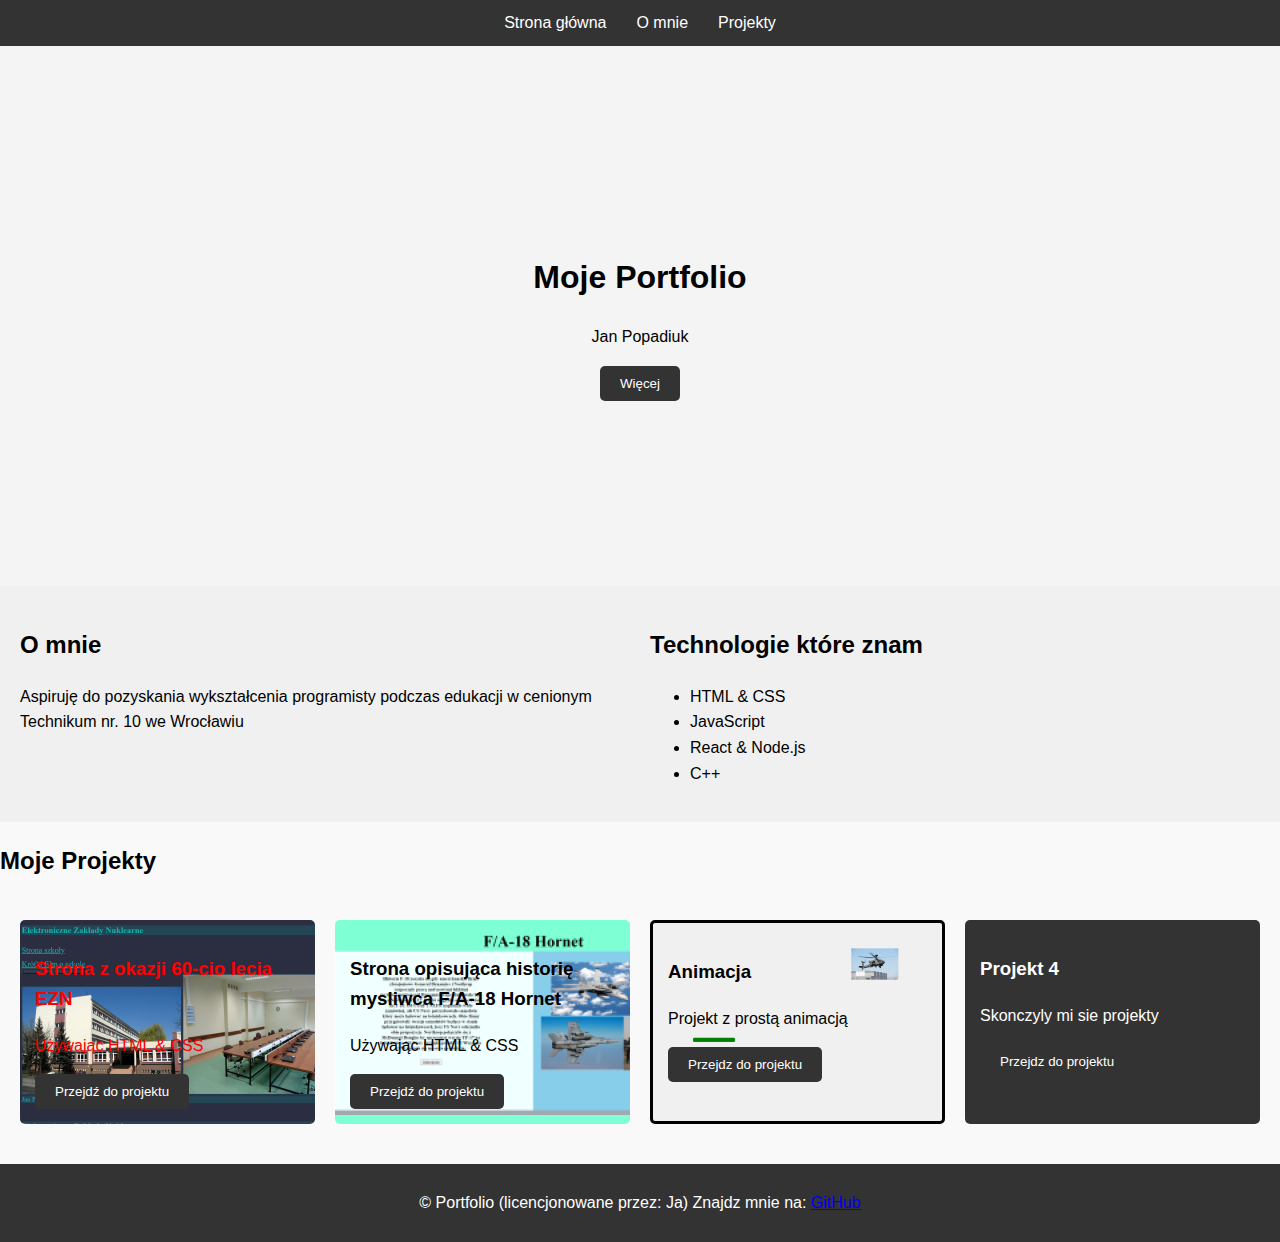
<file: index.html>
<!DOCTYPE html>
<html lang="pl">
<head>
    <meta charset="UTF-8">
    <meta name="viewport" content="width=device-width, initial-scale=1.0">
    <title>Portfolio</title>
   
    <link rel="stylesheet" href="style.css">
    <meta property="og:site_name" content="Portfolio" />
<meta property="og:title" content="Jan Popadiuk" />
<meta property="og:description" content="Portfolio aspirujacego programisty" />
<meta property="og:image" content="portfolio.png" />

</head>
<body>
    <header>
        <nav>
            <ul>
                <li><a href="#home">Strona główna</a></li>
                <li><a href="#about">O mnie</a></li>
                <li><a href="#projects">Projekty</a></li>
            </ul>
        </nav>
    </header>

    <main>
        <section id="home" class="flex-container">
            <div class="intro">
                <h1>Moje Portfolio</h1>
                <p>Jan Popadiuk</p>
                <button>Więcej</button>
            </div>
        </section>

        <section id="about" class="grid-container">
            <div class="about">
                <h2>O mnie</h2>
                <p>Aspiruję do pozyskania wykształcenia programisty podczas edukacji w cenionym Technikum nr. 10 we Wrocławiu</p>
            </div>
            <div class="tech">
                <h2>Technologie które znam</h2>
                <ul>
                    <li>HTML & CSS</li>
                    <li>JavaScript</li>
                    <li>React & Node.js</li>
                    <li>C++</li>
                </ul>
            </div>
        </section>

        <section id="projects">
            <h2>Moje Projekty</h2>
            <div class="projects-grid">
                <div class="project1">
                    <h3>Strona z okazji 60-cio lecia EZN</h3>
                    <p>Używając HTML & CSS</p>
                    <button onclick="document.location='/60lat/EZN60.html'">Przejdź do projektu</button>
                </div>
                <div class="project2">
                    <h3>Strona opisująca historię mysliwca F/A-18 Hornet</h3>
                    <p>Używając HTML & CSS</p>
                    <button onclick="document.location='/fa18/Hotel.html'">Przejdź do projektu</button>
                </div>
                <div class="project3">
                    <h3>Animacja</h3>
                    <p>Projekt z prostą animacją</p>
                    <button onclick="document.location='/animacja/html.html'">Przejdz do projektu</button>
                </div>
                <div class="project">
                    <h3>Projekt 4</h3>
                    <p>Skonczyly mi sie projekty</p>
                    <button>Przejdz do projektu</button>
                </div>
            </div>
        </section>
    </main>

    <footer>
        <p>&copy; Portfolio (licencjonowane przez: Ja)   Znajdz mnie na: <a href="#">GitHub</a></p>
    </footer>
</body>
</html>
</file>
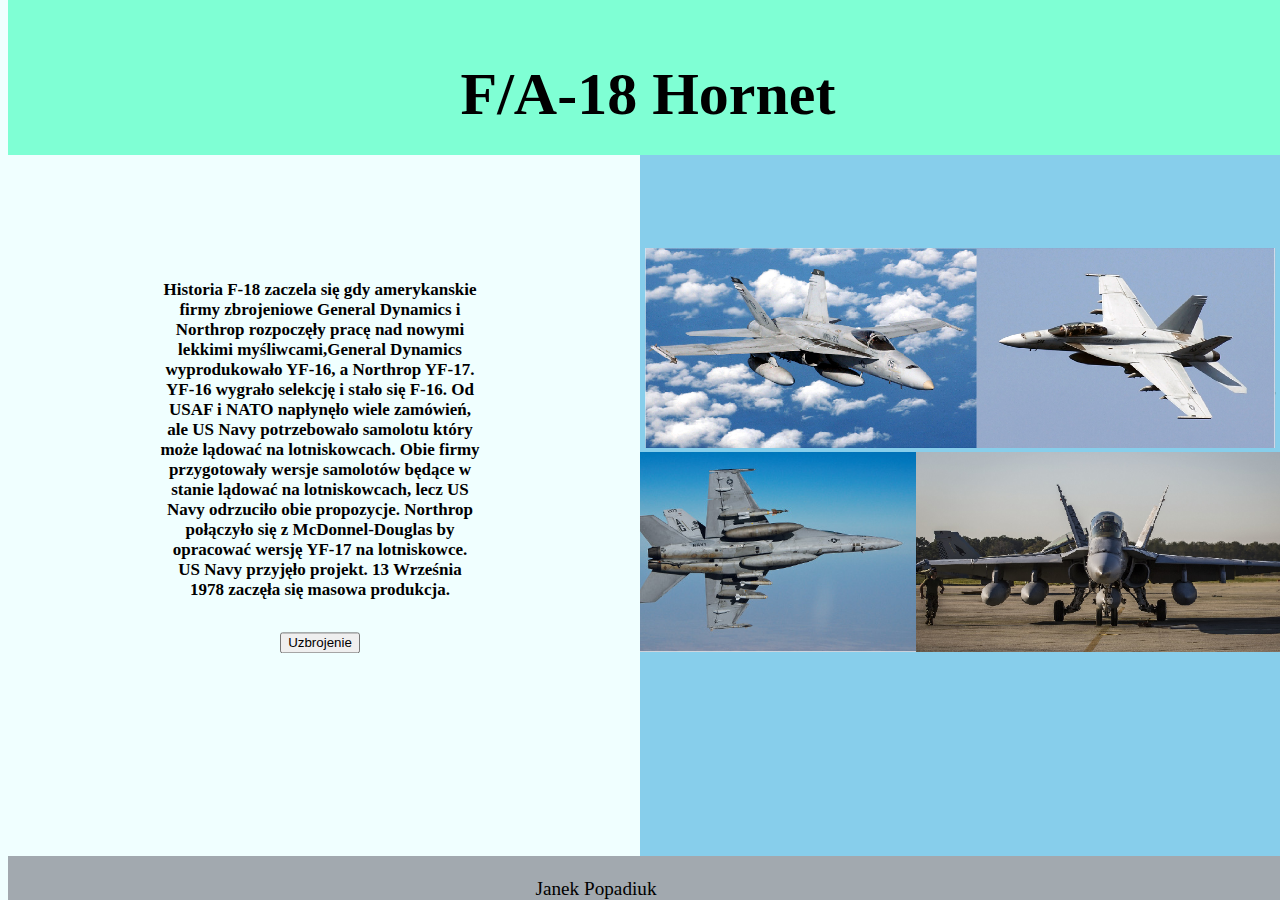
<file: fa18/Hotel.html>
<!DOCTYPE html>
<html lang="pl">
<head>
    <meta charset="UTF-8">
    <meta http-equiv="X-UA-Compatible" content="IE=edge">
    <meta name="viewport" content="width=device-width, initial-scale=1.0">
    <title>The Hornet</title>
    <link rel= "stylesheet" href="trivago.css">
</head>

<body>
    <div class="split left">
        <div class="centered">

          <h2>Historia F-18 zaczela się gdy amerykanskie firmy zbrojeniowe General Dynamics i Northrop rozpoczęły pracę nad nowymi lekkimi myśliwcami,General Dynamics wyprodukowało YF-16,
            a Northrop YF-17. YF-16 wygrało selekcję i stało się F-16. Od USAF i NATO napłynęło wiele zamówień, ale US Navy potrzebowało samolotu który może lądować na lotniskowcach. Obie firmy przygotowały wersje samolotów będące w stanie lądować na lotniskowcach, lecz US Navy odrzuciło obie propozycje.
        
        Northrop połączyło się z McDonnel-Douglas by opracować wersję YF-17 na lotniskowce. 
        US Navy przyjęło projekt.
        13 Września 1978 zaczęła się masowa produkcja.
          </h2>
          <b id="munitions"></b><br>
       <button onclick=aim9()>Uzbrojenie</button>
        </div>
      </div>
      
      <div class="split right">
        <div class="centered">
          <img src="figter.png">
          <img src="fighter.png">
          
          <p></p>
        </div></div>
        <div class="top"><h1>F/A-18 Hornet</h1></div>
        <script>
            function aim9(){
                let tekst = "AIM-9L Sidewinder: Opracowana w 1977 pierwsza rakieta 'all-aspect' nie wymagająca namierzenia z tylnej czesci celu."
                let dwa = "AIM-9M Sidewinder: Opracowana w 1982 ulepszona wersja AIM9L z lepszym silnikiem który nie produkuje dymu i z lepszym rozpoznaniem celu";
                let trzy ="AIM-9X Sidewinder: Opracowana w 2003 najnowsza rakieta sidewinder będąca w stanie wykryc cel z każdej strony dzięki wektorowaniu ciągu jest jeszcze bardziej manewrowalna" 
            document.getElementById("munitions").innerHTML = tekst + "<br>" + dwa + "<br>" + trzy;
            }
                
        </script>
        <div class="footer">‎ ‎ ‎ ‎ ‎ ‎ ‎ ‎ ‎ ‎ ‎ ‎ ‎ ‎ ‎ ‎ ‎ ‎ ‎ ‎ ‎ ‎ ‎ ‎ ‎ ‎ ‎ ‎ ‎ ‎ ‎ ‎ ‎ ‎ ‎ ‎ ‎ ‎ ‎ ‎ ‎ ‎ ‎ ‎ ‎ ‎ ‎ ‎ ‎ ‎ ‎ ‎ ‎ ‎ ‎ ‎ ‎ ‎ ‎ ‎ ‎ ‎ ‎ ‎ ‎ ‎ ‎ ‎ ‎ ‎ ‎ ‎ ‎ ‎ ‎ ‎ ‎ ‎ ‎ ‎ ‎ ‎ ‎ ‎ ‎ ‎ ‎ ‎ ‎ ‎‎ ‎ ‎ ‎ ‎ ‎ ‎ ‎ ‎ ‎ ‎ ‎ ‎ ‎ ‎ ‎ ‎ ‎ ‎ ‎ ‎ ‎ ‎ ‎ ‎ ‎ ‎ ‎ ‎ ‎ ‎ ‎ ‎ ‎ ‎ ‎ ‎ ‎ ‎ ‎ ‎ ‎ ‎ ‎ ‎ ‎ ‎ ‎ ‎ ‎ ‎ ‎ ‎ ‎ ‎ ‎ ‎ ‎ ‎ ‎ ‎ ‎ ‎ ‎ ‎ ‎ ‎ ‎ ‎ ‎ ‎ ‎ ‎ ‎ ‎ ‎ ‎ ‎ ‎ ‎ ‎ ‎ ‎ ‎ ‎ ‎ ‎ ‎ ‎ ‎ ‎ ‎ ‎ ‎ ‎ ‎ ‎ ‎ ‎ ‎ ‎ ‎ ‎ ‎ ‎ ‎ ‎ ‎ ‎ ‎ ‎ ‎ ‎ ‎ ‎ ‎ ‎ ‎ ‎ ‎ ‎ ‎ ‎ ‎ ‎ ‎ ‎ ‎ ‎ ‎ ‎ ‎ ‎ ‎ ‎ ‎ ‎ ‎ ‎ ‎ ‎ ‎ ‎ ‎ ‎ ‎ ‎ ‎ ‎ ‎ ‎ ‎ ‎ ‎ ‎ ‎ ‎ ‎ ‎ ‎ ‎ ‎ ‎ ‎ ‎ ‎ ‎ ‎ ‎ ‎ ‎ ‎ ‎ ‎ ‎ ‎ Janek Popadiuk‎ ‎ ‎ ‎ ‎ ‎ ‎ ‎ ‎ ‎ ‎ ‎ ‎ ‎ ‎ ‎ ‎ ‎ ‎ ‎ ‎  </div>
</body>
</html>
</file>
<file: style.css>
body {
    font-family: 'Arial', sans-serif;
    margin: 0;
    padding: 0;
    line-height: 1.6;
    background-color: #f9f9f9;
}

header {
    background-color: #333;
    padding: 10px;
    color: white;
    position: sticky;
    top: 0;
    z-index: 1000;
}

nav ul {
    display: flex;
    list-style: none;
    justify-content: center;
    margin: 0;
    padding: 0;
}

nav ul li {
    margin: 0 15px;
}

nav ul li a {
    color: white;
    text-decoration: none;
    transition: color 0.3s;
}

nav ul li a:hover {
    color: #ff6f61;
}

.flex-container {
    display: flex;
    align-items: center;
    justify-content: center;
    height: 60vh;
    background-color: #f4f4f4;
    text-align: center;
    flex-direction: column;
}

button {
    padding: 10px 20px;
    background-color: #333;
    color: white;
    border: none;
    border-radius: 5px;
    cursor: pointer;
    transition: background-color 0.3s;
}

button:hover {
    background-color: #ff6f61;
}

.grid-container {
    display: grid;
    grid-template-columns: 1fr 1fr;
    gap: 20px;
    padding: 20px;
    background-color: #f0f0f0;
}

.projects-grid {
    display: grid;
    grid-template-columns: repeat(auto-fit, minmax(250px, 1fr));
    gap: 20px;
    padding: 20px;
}

.project {
    background-color: #333;
    color: white;
    padding: 15px;
    border-radius: 5px;
    transition: transform 0.3s;
}
.project1 {
    background-color: #333;
    color: red;
    padding: 15px;
    border-radius: 5px;
    transition: transform 0.3s;
    background-image: url('60latimg.png');
}
.project2 {
    background-color: #333;
    color: black;
    padding: 15px;
    border-radius: 5px;
    transition: transform 0.3s;
    background-image: url('hornet.png');
}
.project3 {
    border-style: solid;
    border-color: black;
    background-color: #333;
    color: black;
    padding: 15px;
    border-radius: 5px;
    transition: transform 0.3s;
    background-image: url('apache.png');
}

.project:hover {
    transform: scale(1.05);
}

footer {
    background-color: #333;
    color: white;
    text-align: center;
    padding: 10px 0;
    margin-top: 20px;
}

@media (max-width: 768px) {
    .grid-container {
        grid-template-columns: 1fr;
    }

    nav ul {
        flex-direction: column;
        align-items: center;
    }

    .flex-container {
        height: auto;
        padding: 20px;
    }
}
</file>
<file: fa18/trivago.css>
/* Split the screen in half */
.split {
    height: 100%;
    width: 50%;
    position: fixed;
    z-index: 1;
    top: 0;
    overflow-x: hidden;
    padding-top: 20px;
  }
  
  /* Control the left side */
  .left {
    left: 0;
    background-color:azure ;
  }
  
  /* Control the right side */
  .right {
    right: 0;
    background-color: skyblue;
  }
  
  /* If you want the content centered horizontally and vertically */
  .centered {
    position: absolute;
    top: 50%;
    left: 50%;
    transform: translate(-50%, -50%);
    text-align: center;
  }
  
  /* Style the image inside the centered container, if needed */
  .centered img {
    height: 200px;
    
  }
  .top{
    height: 15%;
    width: 100%;
    position:fixed;
    z-index: 1;
    top: 0;
    overflow-x: hidden;
    padding-top: 20px;
    background-color: aquamarine;
  }
  h1{
    text-align: center;
    font-size: 60px;
  }
  h2{
    font-size: 17px;
  }
  .footer { 
    position: fixed; 
    bottom: 0; 
    text-align: center;
  
    z-index: 10;
    background-color: #a2a9af;
    text-align: center;
    font-size: larger;
}
</file>
